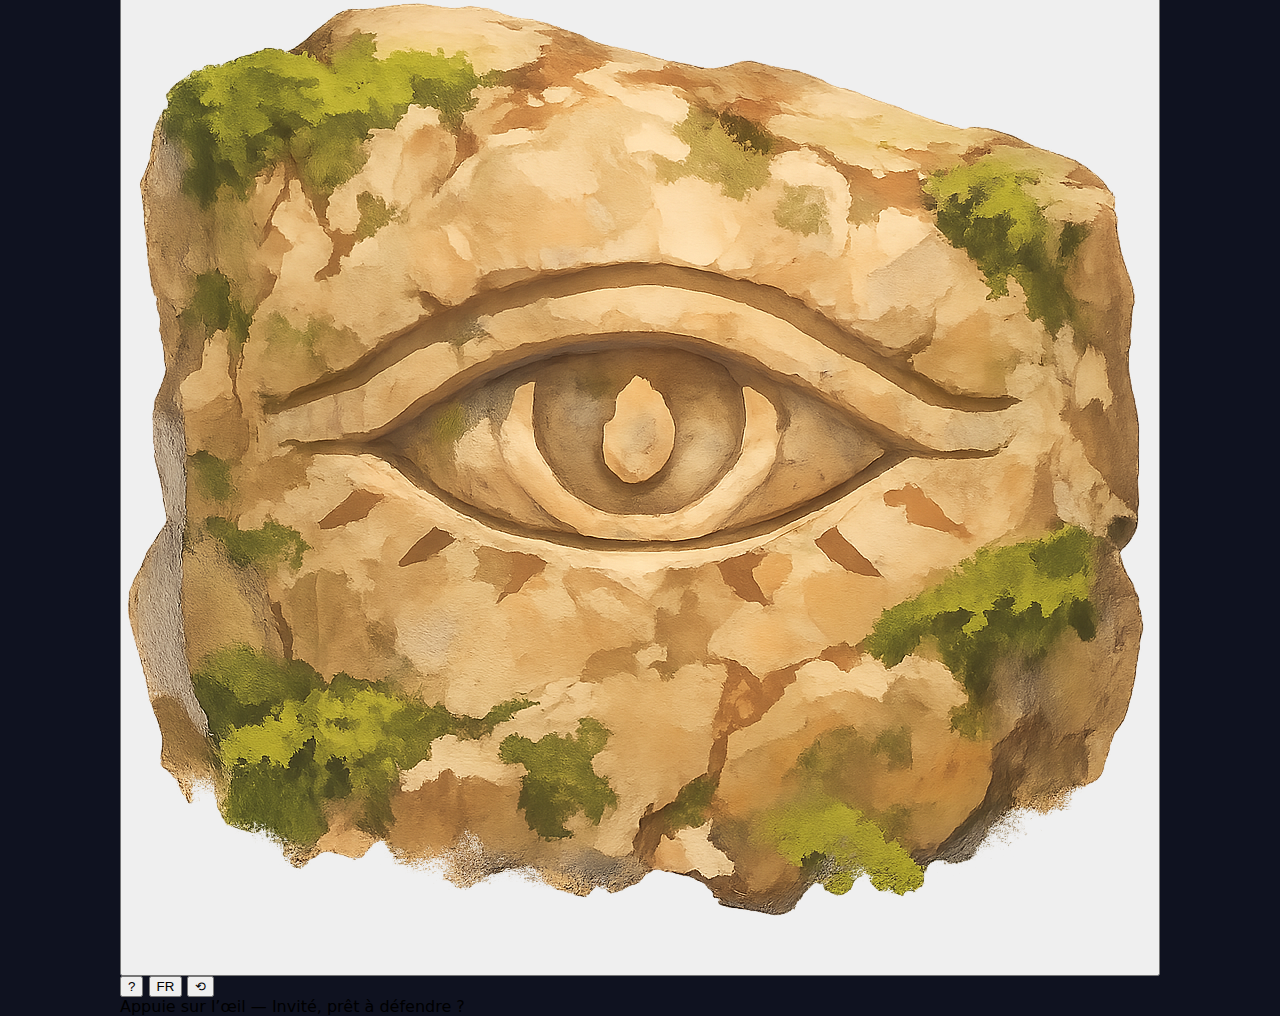
<file: index.html>
<!doctype html>
<html lang="fr">
<head>
  <meta charset="utf-8" />

  <!-- Viewport optimisé mobile horizontal -->
  <meta name="viewport"
        content="width=device-width,
                 height=device-height,
                 initial-scale=1,
                 maximum-scale=1,
                 user-scalable=no" />

  <title>Tower Defense — Politaria</title>

  <!-- Couleur barre système -->
  <meta name="theme-color" content="#0f1220" />

  <!-- ===== PWA / ICONES ===== -->
  <link rel="manifest" href="./manifest.webmanifest">

  <!-- Favicon -->
  <link rel="icon" href="./images/main/favicon.ico.webp" type="image/webp">

  <!-- Icônes application -->
  <link rel="apple-touch-icon" href="./images/main/icon-192.png.webp">
  <link rel="icon" type="image/webp" sizes="192x192" href="./images/main/icon-192.png.webp">
  <link rel="icon" type="image/webp" sizes="512x512" href="./images/main/icon-512.png.webp">

  <!-- ===== STYLE BASE ===== -->
  <style>
    :root{
      --bg:#0f1220;
      --panel:#12162a;
      --stroke:#2a3156;
      --gold:#FFD54A;
    }

    *{
      box-sizing:border-box;
      -webkit-tap-highlight-color: transparent;
    }

    html, body{
      width:100%;
      height:100%;
      margin:0;
      padding:0;
      background:var(--bg);
      font-family: system-ui, -apple-system, BlinkMacSystemFont,
                   "Segoe UI", Roboto, Arial;
    }

    body{
      overflow:hidden;
    }

    /* ===== APP ROOT ===== */
    #app{
      position:relative;
      width:100%;
      height:100%;
      display:flex;
      flex-direction:row;
      align-items:center;
      justify-content:center;
      padding:12px;
      gap:12px;
    }

    /* ===== GAME ZONE (canvas) ===== */
    .game-zone{
      flex:1;
      height:100%;
      display:flex;
      align-items:center;
      justify-content:center;
    }

    canvas{
      width:100%;
      height:100%;
      max-height:100%;
      aspect-ratio:16 / 9;
      border-radius:14px;
      background:#000;
      box-shadow:0 16px 50px rgba(0,0,0,.45);
      touch-action:none;
    }

    /* ===== SIDE HUD (mobile horizontal) ===== */
    .hud{
      width:110px;
      height:100%;
      display:flex;
      flex-direction:column;
      gap:10px;
    }

    .hud-panel{
      flex:1;
      background:var(--panel);
      border:1px solid var(--stroke);
      border-radius:12px;
      box-shadow: inset 0 0 0 1px rgba(255,255,255,.02);
    }

    /* ===== LANDSCAPE ENFORCEMENT ===== */
    @media (orientation: portrait){
      body::before{
        content:"Tourne ton téléphone 📱";
        position:fixed;
        inset:0;
        background:#0f1220;
        color:#fff;
        font-size:20px;
        display:flex;
        align-items:center;
        justify-content:center;
        z-index:9999;
        text-align:center;
        padding:20px;
      }
    }
  </style>

  <!-- CSS principal -->
  <link rel="stylesheet" href="./style.css" />
</head>

<body>

  <div id="app">
    <!-- HUD gauche -->
    <div class="hud">
      <div class="hud-panel"></div>
      <div class="hud-panel"></div>
    </div>

    <!-- Zone gameplay -->
    <div class="game-zone">
      <canvas id="game"></canvas>
    </div>

    <!-- HUD droite -->
    <div class="hud">
      <div class="hud-panel"></div>
      <div class="hud-panel"></div>
    </div>
  </div>

  <!-- Logique jeu -->
  <script src="./main.js"></script>
</body>
</html>
</file>
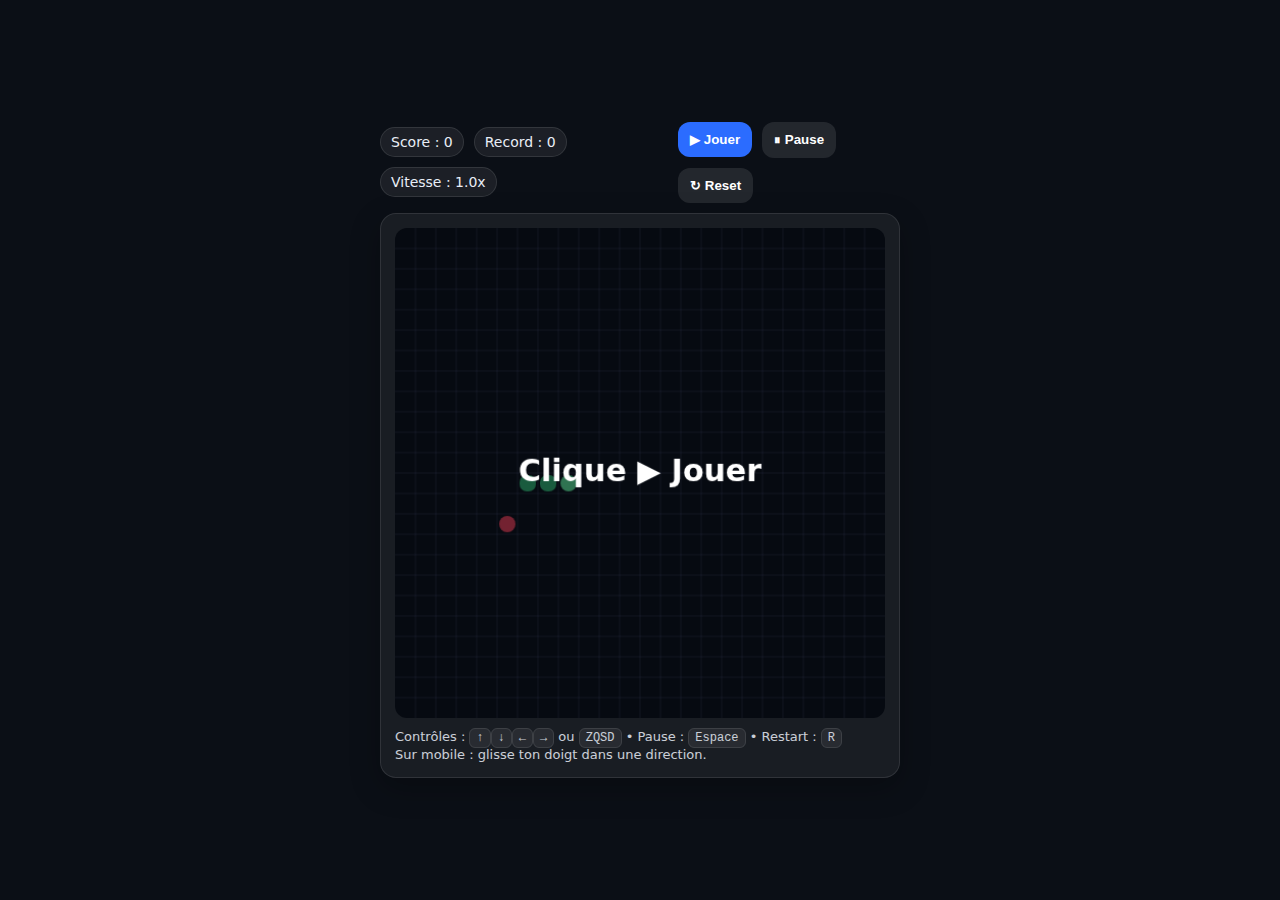
<file: snake.html>
<!doctype html>
<html lang="fr">
<head>
  <meta charset="utf-8" />
  <meta name="viewport" content="width=device-width,initial-scale=1" />
  <title>Snake — Mini Jeu</title>
  <style>
    :root { color-scheme: dark; }
    body {
      margin: 0; min-height: 100vh; display: grid; place-items: center;
      font-family: system-ui, -apple-system, Segoe UI, Roboto, Arial;
      background: #0b0f16; color: #e9eef7;
    }
    .wrap { width: min(520px, 92vw); }
    .top {
      display:flex; gap:12px; align-items:center; justify-content:space-between;
      margin-bottom: 10px;
    }
    .card {
      background: rgba(255,255,255,0.06);
      border: 1px solid rgba(255,255,255,0.10);
      border-radius: 16px;
      padding: 14px;
      box-shadow: 0 10px 30px rgba(0,0,0,0.25);
    }
    canvas { width: 100%; height: auto; display:block; border-radius: 12px; }
    .hud { display:flex; gap:10px; flex-wrap:wrap; align-items:center; }
    .pill {
      padding: 6px 10px; border-radius: 999px;
      background: rgba(255,255,255,0.07);
      border: 1px solid rgba(255,255,255,0.10);
      font-size: 14px;
    }
    button {
      cursor:pointer; border: 0; border-radius: 12px; padding: 10px 12px;
      background: #2b6cff; color: white; font-weight: 700;
    }
    button.secondary { background: rgba(255,255,255,0.10); }
    .hint { opacity: .85; font-size: 13px; margin-top: 10px; line-height: 1.35; }
    .hint kbd {
      font-family: ui-monospace, SFMono-Regular, Menlo, Monaco, Consolas, "Liberation Mono", monospace;
      font-size: 12px;
      padding: 2px 6px; border-radius: 6px;
      background: rgba(255,255,255,0.08);
      border: 1px solid rgba(255,255,255,0.12);
    }
  </style>
</head>
<body>
  <div class="wrap">
    <div class="top">
      <div class="hud">
        <div class="pill">Score : <span id="score">0</span></div>
        <div class="pill">Record : <span id="best">0</span></div>
        <div class="pill">Vitesse : <span id="speed">1.0</span>x</div>
      </div>
      <div class="hud">
        <button id="startBtn">▶ Jouer</button>
        <button id="pauseBtn" class="secondary">⏸ Pause</button>
        <button id="resetBtn" class="secondary">↻ Reset</button>
      </div>
    </div>

    <div class="card">
      <canvas id="game" width="480" height="480"></canvas>
      <div class="hint">
        Contrôles : <kbd>↑</kbd><kbd>↓</kbd><kbd>←</kbd><kbd>→</kbd> ou <kbd>ZQSD</kbd> •
        Pause : <kbd>Espace</kbd> • Restart : <kbd>R</kbd><br/>
        Sur mobile : glisse ton doigt dans une direction.
      </div>
    </div>
  </div>

<script>
(() => {
  const canvas = document.getElementById("game");
  const ctx = canvas.getContext("2d");

  const scoreEl = document.getElementById("score");
  const bestEl  = document.getElementById("best");
  const speedEl = document.getElementById("speed");

  const startBtn = document.getElementById("startBtn");
  const pauseBtn = document.getElementById("pauseBtn");
  const resetBtn = document.getElementById("resetBtn");

  const GRID = 24;                 // 24x24 cases
  const CELL = canvas.width / GRID; // 20px si canvas 480

  const STORAGE_KEY = "snake_best_v1";

  let best = Number(localStorage.getItem(STORAGE_KEY) || 0);
  bestEl.textContent = best;

  let running = false;
  let paused = false;

  // état de jeu
  let snake, dir, nextDir, food, score, tickMs, lastTime, acc, dead;

  function randCell() {
    return { x: Math.floor(Math.random()*GRID), y: Math.floor(Math.random()*GRID) };
  }

  function same(a,b){ return a.x===b.x && a.y===b.y; }

  function placeFood() {
    while (true) {
      const c = randCell();
      if (!snake.some(s => same(s, c))) return c;
    }
  }

  function resetGame() {
    snake = [{x: 8, y: 12}, {x: 7, y: 12}, {x: 6, y: 12}];
    dir = {x: 1, y: 0};
    nextDir = {x: 1, y: 0};
    food = placeFood();
    score = 0;
    tickMs = 120; // base
    lastTime = performance.now();
    acc = 0;
    dead = false;
    paused = false;
    updateHUD();
    draw();
  }

  function updateHUD() {
    scoreEl.textContent = score;
    bestEl.textContent = best;
    speedEl.textContent = (120 / tickMs).toFixed(1);
  }

  function setDir(dx, dy) {
    // empêche demi-tour instantané
    if (dx === -dir.x && dy === -dir.y) return;
    nextDir = {x: dx, y: dy};
  }

  function step() {
    dir = nextDir;

    const head = snake[0];
    const nh = { x: head.x + dir.x, y: head.y + dir.y };

    // mur = mort
    if (nh.x < 0 || nh.x >= GRID || nh.y < 0 || nh.y >= GRID) {
      dead = true; return;
    }

    // collision corps
    if (snake.some((s, i) => i !== snake.length-1 && same(s, nh))) {
      dead = true; return;
    }

    snake.unshift(nh);

    if (same(nh, food)) {
      score += 10;
      // accélère un peu
      tickMs = Math.max(55, tickMs - 3);
      food = placeFood();
      // best
      if (score > best) {
        best = score;
        localStorage.setItem(STORAGE_KEY, String(best));
      }
    } else {
      snake.pop();
    }

    updateHUD();
  }

  function drawGrid() {
    // fond
    ctx.fillStyle = "#0f1726";
    ctx.fillRect(0,0,canvas.width,canvas.height);

    // léger quadrillage
    ctx.globalAlpha = 0.18;
    ctx.strokeStyle = "#9fb3ff";
    ctx.lineWidth = 1;
    for (let i=1;i<GRID;i++){
      ctx.beginPath(); ctx.moveTo(i*CELL,0); ctx.lineTo(i*CELL,canvas.height); ctx.stroke();
      ctx.beginPath(); ctx.moveTo(0,i*CELL); ctx.lineTo(canvas.width,i*CELL); ctx.stroke();
    }
    ctx.globalAlpha = 1;
  }

  function drawCell(x,y, fill, radius=6) {
    const px = x*CELL, py = y*CELL;
    const pad = 2;
    const w = CELL - pad*2, h = CELL - pad*2;

    ctx.fillStyle = fill;
    roundRect(px+pad, py+pad, w, h, radius);
    ctx.fill();
  }

  function roundRect(x, y, w, h, r) {
    const rr = Math.min(r, w/2, h/2);
    ctx.beginPath();
    ctx.moveTo(x+rr,y);
    ctx.arcTo(x+w,y,x+w,y+h,rr);
    ctx.arcTo(x+w,y+h,x,y+h,rr);
    ctx.arcTo(x,y+h,x,y,rr);
    ctx.arcTo(x,y,x+w,y,rr);
    ctx.closePath();
  }

  function draw() {
    drawGrid();

    // nourriture
    drawCell(food.x, food.y, "#ff4d6d", 8);

    // serpent
    snake.forEach((s, i) => {
      const isHead = i === 0;
      drawCell(s.x, s.y, isHead ? "#68ffb4" : "#39c98a", isHead ? 10 : 7);
    });

    if (!running) {
      overlay("Clique ▶ Jouer");
    } else if (paused) {
      overlay("Pause");
    } else if (dead) {
      overlay(`Perdu !\nScore: ${score}\nAppuie sur R`);
    }
  }

  function overlay(text) {
    ctx.save();
    ctx.fillStyle = "rgba(0,0,0,0.55)";
    ctx.fillRect(0,0,canvas.width,canvas.height);

    ctx.fillStyle = "#ffffff";
    ctx.textAlign = "center";
    ctx.textBaseline = "middle";
    ctx.font = "700 30px system-ui";

    const lines = String(text).split("\n");
    const startY = canvas.height/2 - (lines.length-1)*20;
    lines.forEach((ln, idx) => ctx.fillText(ln, canvas.width/2, startY + idx*40));
    ctx.restore();
  }

  function loop(t) {
    requestAnimationFrame(loop);
    if (!running) { draw(); return; }
    if (paused) { draw(); return; }
    if (dead) { draw(); return; }

    const dt = t - lastTime;
    lastTime = t;
    acc += dt;

    while (acc >= tickMs) {
      acc -= tickMs;
      step();
      if (dead) break;
    }

    draw();
  }

  function start() {
    if (!running) {
      running = true;
      paused = false;
      lastTime = performance.now();
    } else if (dead) {
      resetGame();
    }
  }

  function togglePause() {
    if (!running) return;
    if (dead) return;
    paused = !paused;
  }

  // Keyboard
  window.addEventListener("keydown", (e) => {
    const k = e.key.toLowerCase();
    if (k === "arrowup" || k === "z") setDir(0,-1);
    if (k === "arrowdown" || k === "s") setDir(0, 1);
    if (k === "arrowleft" || k === "q") setDir(-1,0);
    if (k === "arrowright" || k === "d") setDir(1, 0);

    if (k === " "){ e.preventDefault(); togglePause(); }
    if (k === "r"){ resetGame(); running = true; paused = false; }
    if (k === "enter"){ start(); }
  });

  // Mobile swipe
  let touchStart = null;
  canvas.addEventListener("touchstart", (e) => {
    const t = e.changedTouches[0];
    touchStart = {x: t.clientX, y: t.clientY};
  }, {passive:true});

  canvas.addEventListener("touchend", (e) => {
    if (!touchStart) return;
    const t = e.changedTouches[0];
    const dx = t.clientX - touchStart.x;
    const dy = t.clientY - touchStart.y;
    touchStart = null;

    if (Math.abs(dx) < 10 && Math.abs(dy) < 10) return;

    if (Math.abs(dx) > Math.abs(dy)) {
      setDir(dx > 0 ? 1 : -1, 0);
    } else {
      setDir(0, dy > 0 ? 1 : -1);
    }
  }, {passive:true});

  startBtn.addEventListener("click", start);
  pauseBtn.addEventListener("click", togglePause);
  resetBtn.addEventListener("click", () => { resetGame(); running = true; paused = false; });

  // init
  resetGame();
  requestAnimationFrame(loop);
})();
</script>
</body>
</html>
</file>
<file: style.css>
import pygame
import os
from button import Button


star = pygame.transform.scale(pygame.image.load(os.path.join("Game/Shop", "star.png")).convert_alpha(), (50, 50))
star2 = pygame.transform.scale(pygame.image.load(os.path.join("Game/Shop", "star.png")).convert_alpha(), (20, 20))


class VerticalButton(Button):
    def __init__(self, x, y, img, name, cost):
        self.name = name
        self.img = img
        self.x = x
        self.y = y
        self.width = self.img.get_width()
        self.height = self.img.get_height()
        self.cost = cost


class Menu:
    def __init__(self, tower, x, y, img, item_cost):
        self.x = x
        self.y = y
        self.width = img.get_width()
        self.height = img.get_height()
        self.item_cost = item_cost
        self.buttons = []
        self.items = 0
        self.bg = img
        self.font = pygame.font.SysFont("comicsans", 25)
        self.tower = tower

    def add_btn(self, img, name):
        """
        adds buttons to menu
        :param img: surface
        :param name: str
        :return: None
        """
        self.items += 1
        self.buttons.append(Button(self, img, name))

    def get_item_cost(self):
        """
        gets cost of upgrade to next level
        :return: int
        """
        return self.item_cost[self.tower.level - 1]

    def draw(self, win):
        """
        draws btns and menu bg
        :param win: surface
        :return: None
        """
        win.blit(self.bg, (self.x - self.bg.get_width()/2, self.y-120))
        for item in self.buttons:
            item.draw(win)
            win.blit(star, (item.x + item.width + 5, item.y-9))
            text = self.font.render(str(self.item_cost[self.tower.level - 1]), 1, (255,255,255))
            win.blit(text, (item.x + item.width + 30 - text.get_width()/2, item.y + star.get_height() -8))

    def get_clicked(self, X, Y):
        """
        return the clicked item from the menu
        :param X: int
        :param Y: int
        :return: str
        """
        for btn in self.buttons:
            if btn.clicked(X, Y):
                return btn.name

        return None

    def update(self):
        """
        update menu and button location
        :return: None
        """
        for btn in self.buttons:
            btn.update()


class VerticalMenu(Menu):
    """
    Vertical Menu for side bar of game
    """
    def __init__(self, x, y, img):
        self.x = x
        self.y = y
        self.width = img.get_width()
        self.height = img.get_height()
        self.buttons = []
        self.items = 0
        self.bg = img
        self.font = pygame.font.SysFont("comicsans", 25)

    def add_btn(self, img, name, cost):
        """
        adds buttons to menu
        :param img: surface
        :param name: str
        :return: None
        """
        self.items += 1
        btn_x = self.x - 40
        btn_y = self.y-100 + (self.items-1) * 120
        self.buttons.append(VerticalButton(btn_x, btn_y, img, name, cost))

    def get_item_cost(self, name):
        """
        Gets cost of item
        :param name: str
        :return: int
        """
        for btn in self.buttons:
            if btn.name == name:
                return btn.cost
        return -1

    def draw(self, win):
        """
        draws buttons and menu bg.
        :param win: surface
        :return: None
        """
        win.blit(self.bg, (self.x - self.bg.get_width()/2, self.y-120))
        for item in self.buttons:
            item.draw(win)
            win.blit(star2, (item.x+2, item.y + item.height))
            text = self.font.render(str(item.cost), 1, (255, 255, 255))
            win.blit(text, (item.x + item.width/2 - text.get_width()/2 + 7, item.y + item.height + 5))
</file>
